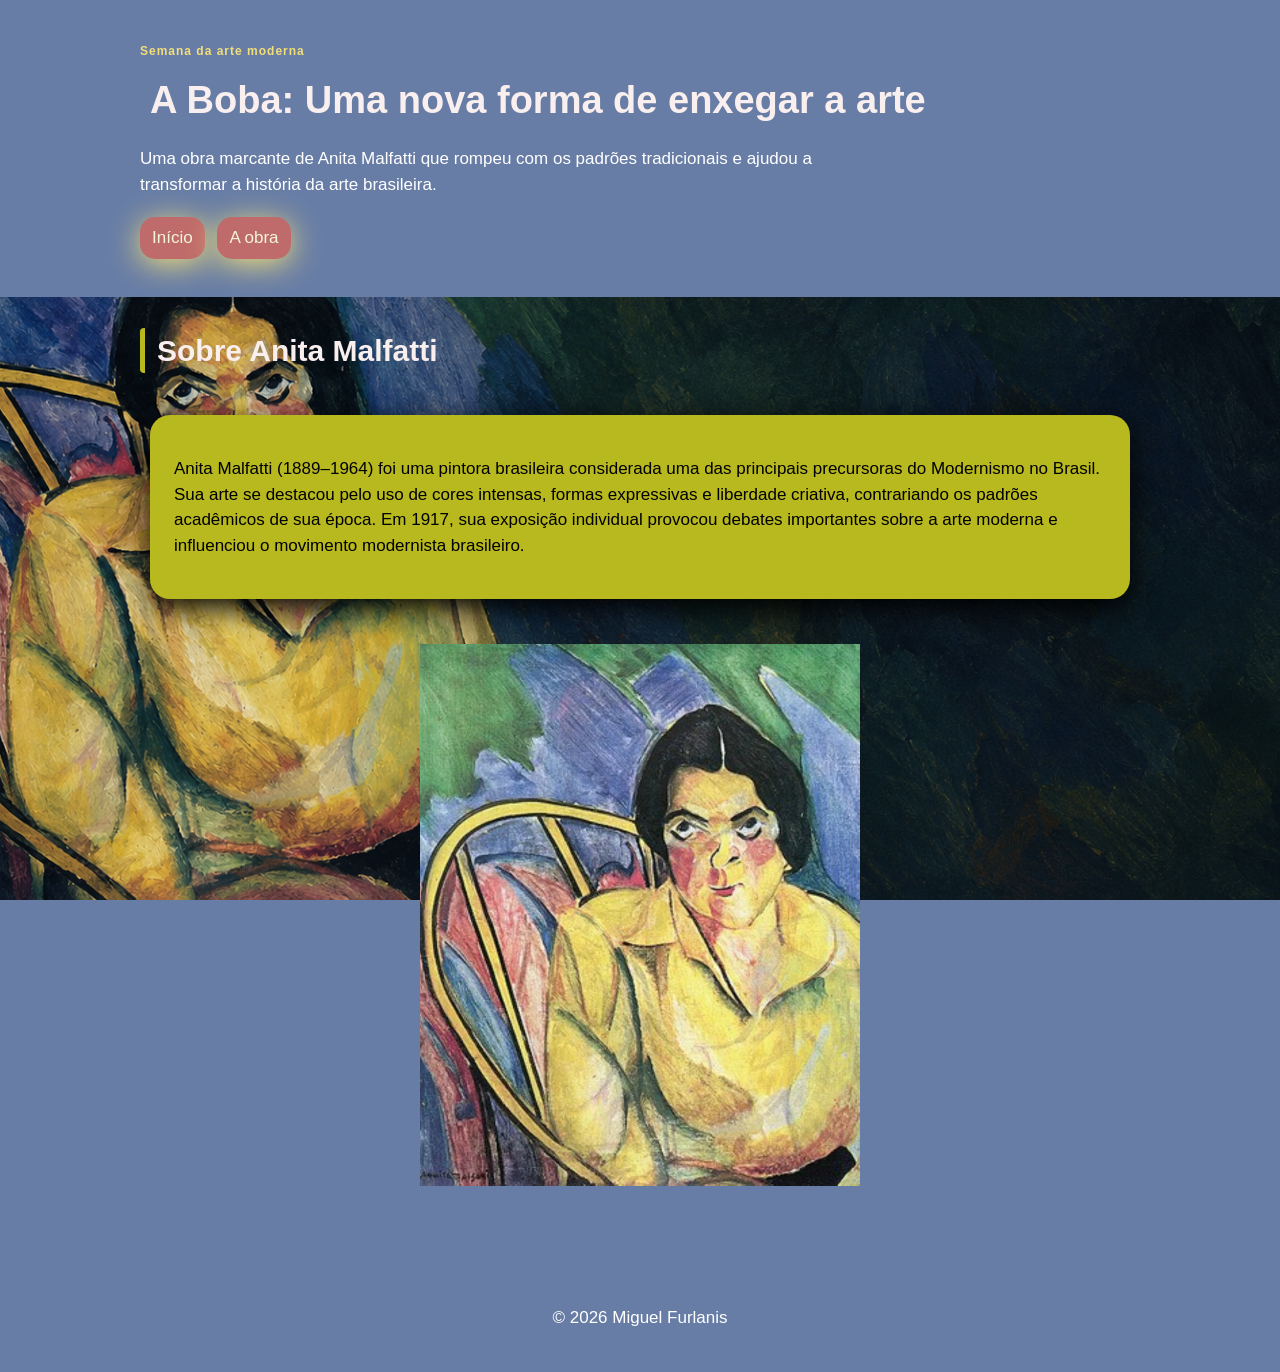
<file: index.html>
<!DOCTYPE html>
<html lang="en">
<head>
    <meta charset="UTF-8">
    <meta name="viewport" content="width=device-width, initial-scale=1.0">

    <link rel="stylesheet" href="./style/style.css">
    <title>A boba | Anita Malfatti</title>
</head>
<body>
        <header class="cabecalho">
        <div class="container">
            <p class="etiqueta">Semana da arte moderna</p>

            <h1>A Boba: Uma nova forma de enxegar a arte</h1>

            <p class="subtitulo">
                Uma obra marcante de Anita Malfatti que rompeu com os padrões tradicionais e ajudou a transformar a história da arte brasileira.
            </p>

            <nav class="menu-principal">
                <ul class="menu-lista">
                    <li><a class="menu-link" href="index.html">Início</a></li>
                    <li><a class="menu-link" href="./pages/obra.html">A obra</a></li>
                </ul>
            </nav>
        </div>
    </header>

    <main>
        <section class="secao">
            <div class="container">
                <h2 class="titulo-secao">Sobre Anita Malfatti</h2>
                <div class="grade-topicos">
                    <article class="topico">
                             <p>Anita Malfatti (1889–1964) foi uma pintora brasileira considerada uma das principais precursoras do Modernismo no Brasil. Sua arte se destacou pelo uso de cores intensas, formas expressivas e liberdade criativa, contrariando os padrões acadêmicos de sua época.
                              Em 1917, sua exposição individual provocou debates importantes sobre a arte moderna e influenciou o movimento modernista brasileiro.</p>
                    </article>
                    <div>
                        <img class="Foto1" src="./img/anita-malfatti-cke.webp" alt="Foto carinho">
                    </div>
                </div>
            </div>
        </section>
    </main>
    <footer class="rodape">
        <div class="container"></div>
            <p>&copy; 2026 Miguel Furlanis</p>  
    </footer>
</body>
</html>
</file>
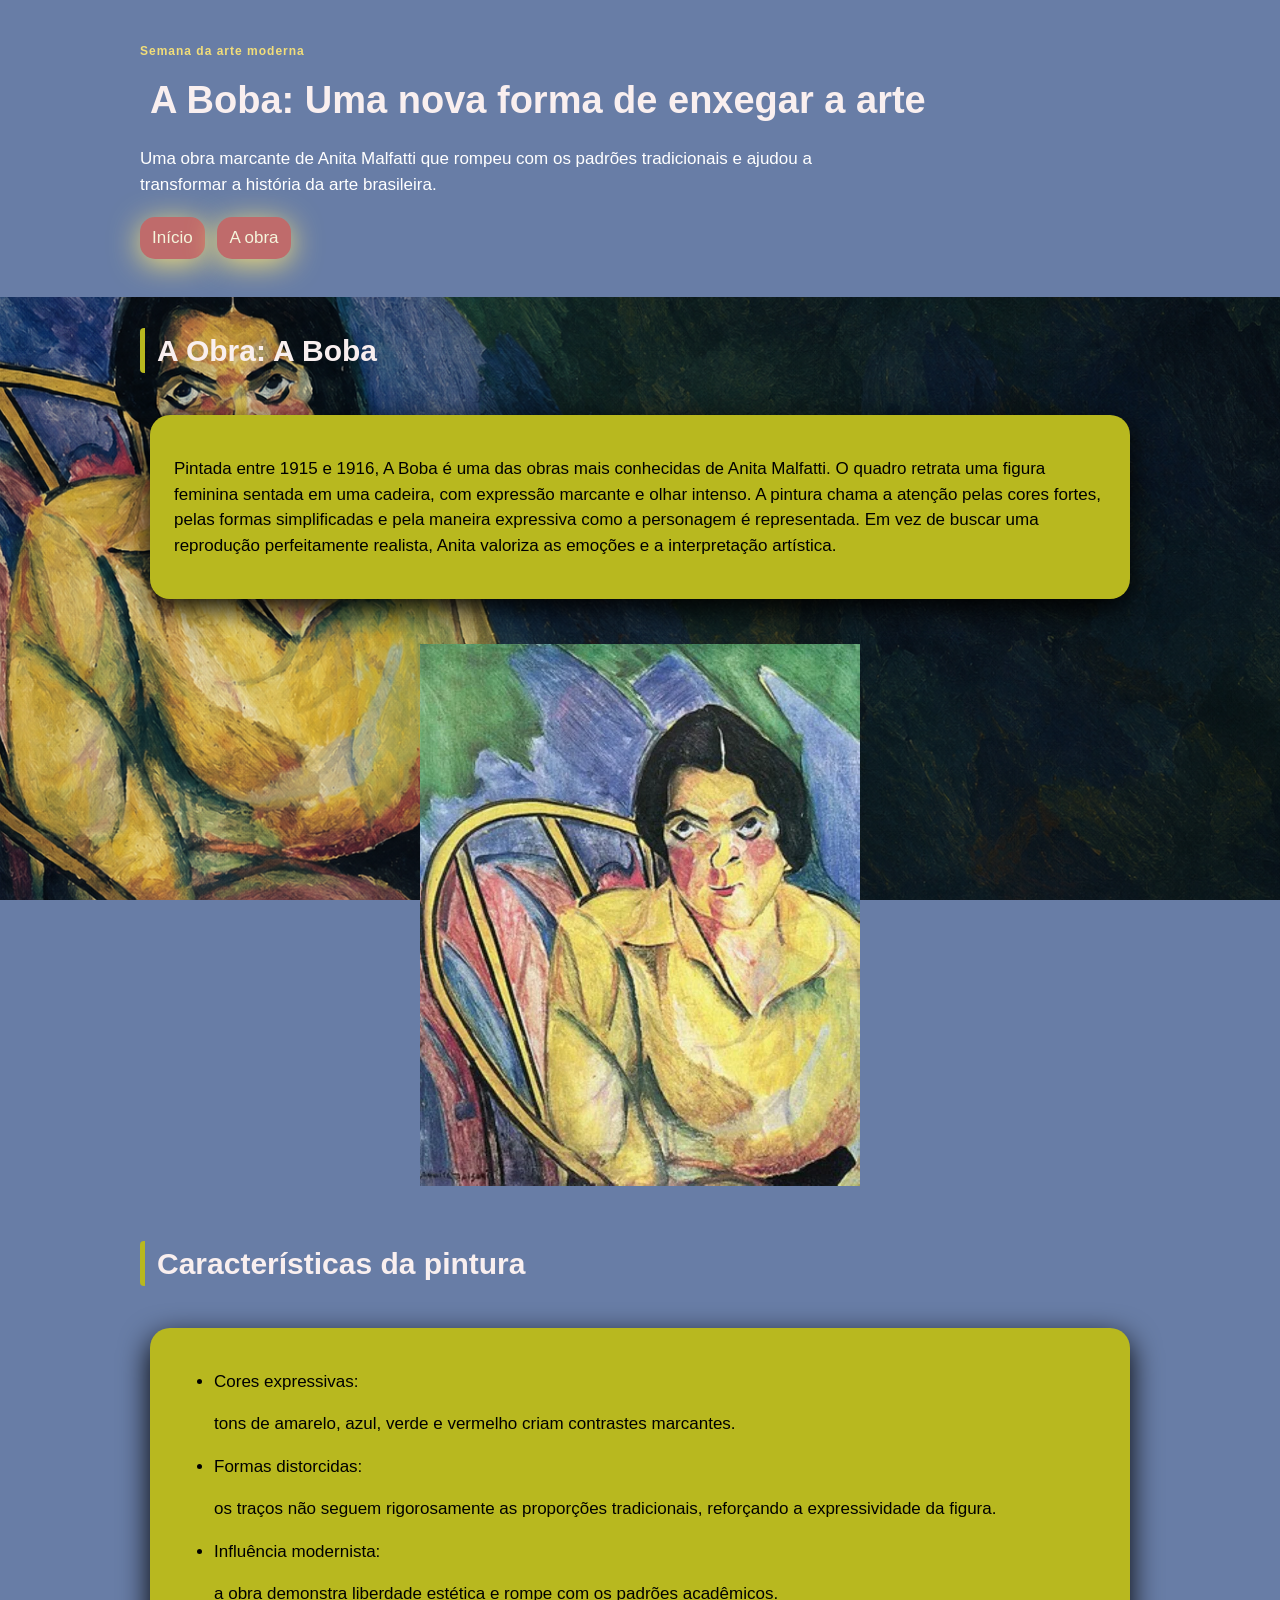
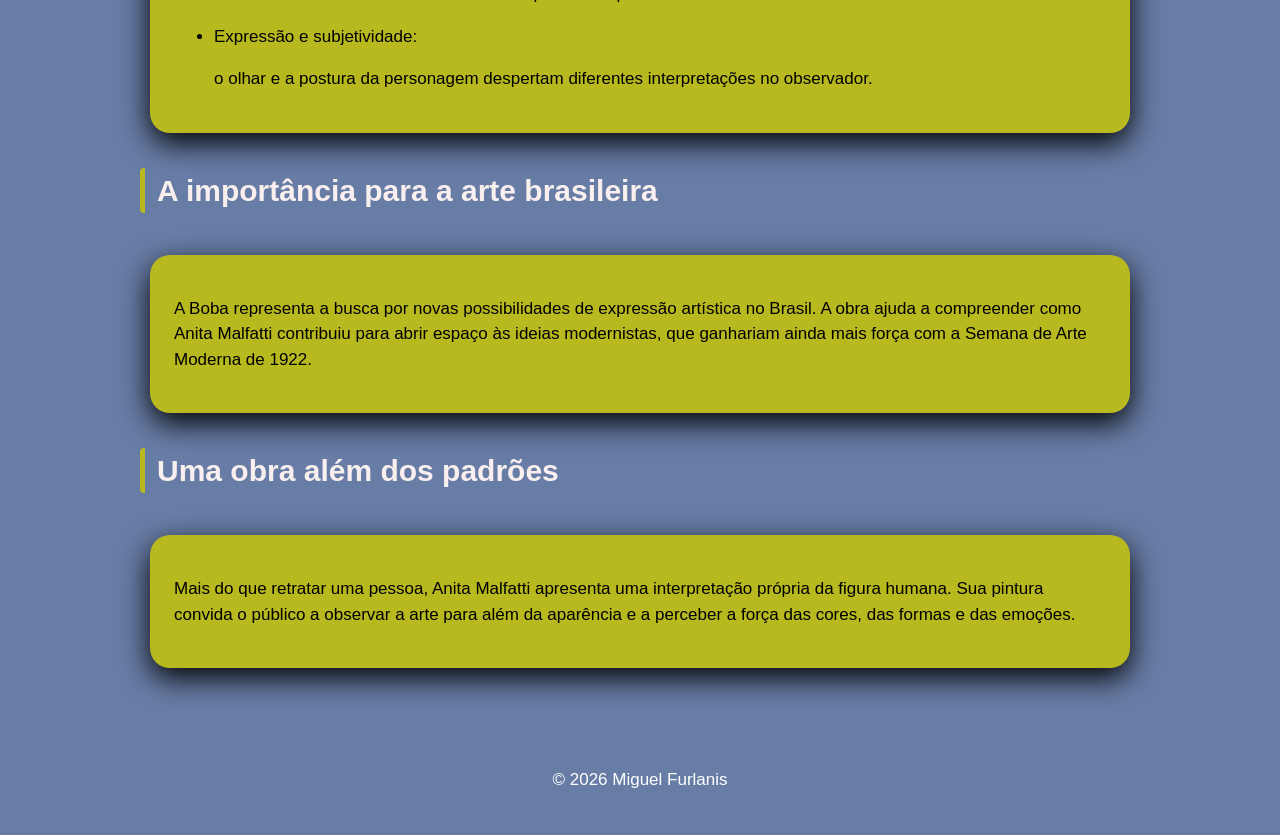
<file: pages/obra.html>
<!DOCTYPE html>
<html lang="en">
<head>
    <meta charset="UTF-8">
    <meta name="viewport" content="width=device-width, initial-scale=1.0">
    <link rel="stylesheet" href="../style/style.css">
    <title>A boba | Anita Malfatti</title>
</head>
<body>
    <header class="cabecalho">
        <div class="container">
            <p class="etiqueta">Semana da arte moderna</p>

            <h1>A Boba: Uma nova forma de enxegar a arte</h1>

            <p class="subtitulo">
                Uma obra marcante de Anita Malfatti que rompeu com os padrões tradicionais e ajudou a transformar a história da arte brasileira.
            </p>

            <nav class="menu-principal">
                <ul class="menu-lista">
                    <li><a class="menu-link" href="../index.html">Início</a></li>
                    <li><a class="menu-link" href="./obra.html">A obra</a></li>
                </ul>
            </nav>
        </div>
    </header>

    <main>
        <section class="secao">
            <div class="container">
                <h2 class="titulo-secao">A Obra: A Boba</h2>
                <div class="grade-topicos">
                    <article class="topico">
                             <p>Pintada entre 1915 e 1916, A Boba é uma das obras mais conhecidas de Anita Malfatti. O quadro retrata uma figura feminina sentada em uma cadeira, com expressão marcante e olhar intenso.
A pintura chama a atenção pelas cores fortes, pelas formas simplificadas e pela maneira expressiva como a personagem é representada. Em vez de buscar uma reprodução perfeitamente realista, Anita valoriza as emoções e a interpretação artística.</p>
                    </article>
                    <div>
                        <img class="Foto1" src="../img/anita-malfatti-cke.webp" alt="Foto carinho">
                    </div>
                </div>

                <h2 class="titulo-secao">Características da pintura</h2>
                <div class="grade-topicos">
                    <article class="topico">
                             <ul>
                                <li>Cores expressivas:</li>
                                <p> tons de amarelo, azul, verde e vermelho criam contrastes marcantes.</p>
                                <li>Formas distorcidas:</li>
                                <p> os traços não seguem rigorosamente as proporções tradicionais, reforçando a expressividade da figura.</p>
                                <li>Influência modernista:</li>
                                <p> a obra demonstra liberdade estética e rompe com os padrões acadêmicos.</p>
                                <li>Expressão e subjetividade:</li>
                                <p> o olhar e a postura da personagem despertam diferentes interpretações no observador.</p>
                             </ul>         
                    </article>
                </div>

                <h2 class="titulo-secao">A importância para a arte brasileira</h2>
                <div class="grade-topicos">
                    <article class="topico">
                        <p>A Boba representa a busca por novas possibilidades de expressão artística no Brasil. A obra ajuda a compreender como Anita Malfatti contribuiu para abrir espaço às ideias modernistas, que ganhariam ainda mais força com a Semana de Arte Moderna de 1922.</p>
                    </article>
                </div>

                <h2 class="titulo-secao">Uma obra além dos padrões</h2>
                <div class="grade-topicos">
                    <article class="topico">
                        <p>Mais do que retratar uma pessoa, Anita Malfatti apresenta uma interpretação própria da figura humana. Sua pintura convida o público a observar a arte para além da aparência e a perceber a força das cores, das formas e das emoções.</p>
                    </article>
                </div>
            </div>
        </section>
    </main>
    <footer class="rodape">
        <div class="container"></div>
            <p>&copy; 2026 Miguel Furlanis</p>  
    </footer>
</body>
</html>
</file>
<file: style/style.css>
@import url('https://fonts.googleapis.com/css2?family=Google+Sans+Flex:opsz,wght@1..144,1..1000&family=Montserrat:ital,wght@0,100..900;1,100..900&family=Roboto:ital,wght@0,100..900;1,100..900&display=swap');

@import url('https://fonts.googleapis.com/css2?family=Google+Sans+Flex:opsz,wght@1..144,1..1000&family=Montserrat:ital,wght@0,100..900;1,100..900&family=Pinyon+Script&family=Roboto:ital,wght@0,100..900;1,100..900&display=swap');

body {
    background-image: url(../img/Retrato\ Modernista\ em\ Espaço\ Sombrio.png);
    background-size: cover;
    background-position: center;
    background-attachment: fixed;
}


*{
    box-sizing: border-box;
}

body{
    margin: 0;

    background-color: #687DA6;
    color: rgb(0, 0, 0);

    font-family: Arial, Helvetica, sans-serif;
    font-size: 17px;
    line-height: 1.5;
}

h1, h2, h3{
    color: rgb(249, 239, 239);
}

h1{
    font-style: 'Google Sans Flex';
    font-size: 38px;
    margin: 10px;
}

h2{
    font-size: 30px;
}

h3{
    font-size: 25px;
}

h5{
    font-size: 12px;
}

.container{
    width: 90%;
    max-width: 1000px;

    margin: 0 auto;
}

.cabecalho {
    background-color: #687DA6;
    color: white;

    padding: 30px 0;
}

.etiqueta{
    font-size: 12px;
    color: #F2DE79;
    font-weight: bold;
    letter-spacing: 1px;
}
.subtitulo{
    max-width: 700px;
}

.menu-lista{
    margin: 20px 0 0;
    padding: 0;

    list-style: none;
}

.menu-lista li{
    display: inline-block;
    margin-right: 8px;
    margin-bottom: 8px;
}

.menu-link{
    display: inline-block;

    padding: 8px 12px;

    background-color:  #BF6B6B;
    color: beige;
    text-decoration: none;

    border-radius: 15px;
    
    box-shadow: 0 5px 30px #F2DE79;;
}

.secao{
    padding: 7px 0;
}

.titulo-secao{
    margin-bottom: 32px;
    padding-left: 12px;

    border-left: 5px solid rgb(184, 184, 31);
    border-radius: 4px;
}

.grade-topicos{
    display: grid;
    gap: 5px;
    padding: 0px, 0;
}

.topico{
    padding: 24px;
    margin: 10px;
    background-color: rgb(184, 184, 31);
    border-radius: 20px;
    box-shadow: 0 10px 30px ;
}


.rodape{
    margin-top: 40px;
    padding: 25px;
    background-color:  #687DA6;
    text-align: center;
}
.rodape p{
    color: white;
}

.Foto1{
    width: 50%;
    height: auto;
    margin: auto;
    display: block;
    padding: 30px;
    border: white;
    
}
</file>
